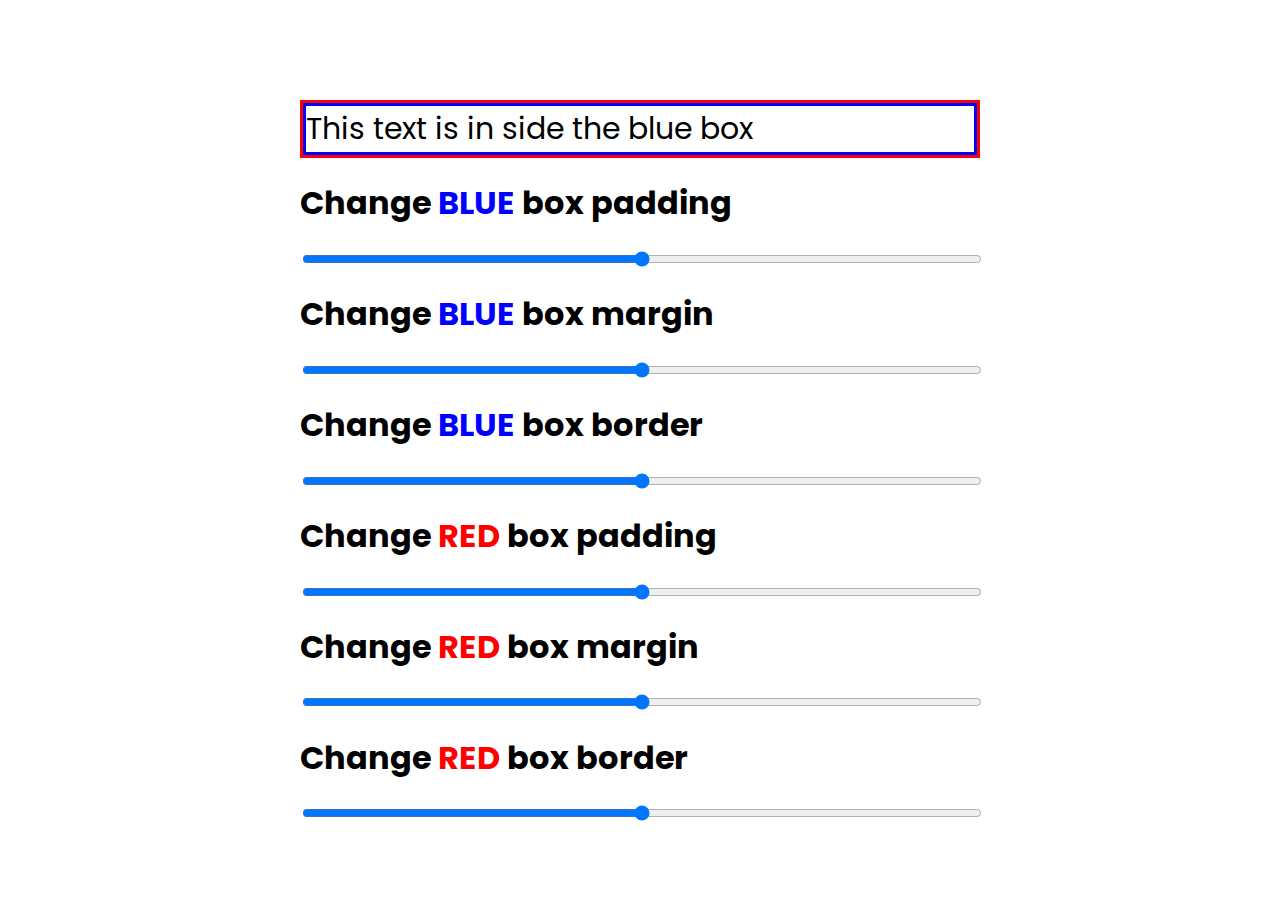
<file: docs/index.html>
<html lang="en">
<head>
    <meta charset="UTF-8">
    <meta name="viewport" content="width=device-width, initial-scale=1.0">
    <link rel="stylesheet" href="CSS/style.css">
    <link href="https://fonts.googleapis.com/css2?family=Poppins&display=swap" rel="stylesheet">
    <title>Document</title>
</head>
<body>
    <div class="section">
        <div>
            <div id="red-box" >
                <div id="blue-box">
                    <span class="text--demo">This text is in side the blue box</span>       
                </div>
            </div>
        </div>
    
        <div>
            <div>
                <h1>Change <span id="color--blue">BLUE</span> box padding </h1>
                <input type="range" id="change-blue-padding" onchange="changePaddingByElementId(this, 'blue-box')" oninput="changePaddingByElementId(this, 'blue-box')">
            </div>

            <div>
                <h1>Change <span id="color--blue">BLUE</span> box margin </h1>
                <input type="range" id="change-blue-margin" onchange="changeMarginByElementId(this, 'blue-box')" oninput="changeMarginByElementId(this, 'blue-box')">
            </div>

            <div>
                <h1>Change <span id="color--blue">BLUE</span> box border </h1>
                <input type="range" id="change-blue-margin" onchange="changeBorderWidthSideByElementId(this, 'blue-box')" oninput="changeBorderWidthSideByElementId(this, 'blue-box')">
            </div>
            
        </div>
   
        <div>
            <div>
                <h1>Change <span id="color--red">RED</span> box padding </h1>
                <input type="range" id="change-red-padding" onchange="changePaddingByElementId(this, 'red-box')" oninput="changePaddingByElementId(this, 'red-box')">
            </div>    
            
            <div>
                <h1>Change <span id="color--red">RED</span> box margin </h1>
                <input type="range" id="change-red-margin" onchange="changeMarginByElementId(this, 'red-box')" oninput="changeMarginByElementId(this, 'red-box')">
            </div>    
            
            <div>
                <h1>Change <span id="color--red">RED</span> box border </h1>
                <input type="range" id="change-red-border" onchange="changeBorderWidthSideByElementId(this, 'red-box')" oninput="changeBorderWidthSideByElementId(this, 'red-box')">
            </div>    
        </div>


        
    </div>
    <script src="JS/script.js" type="text/javascript"></script>

</body>
</html>
</file>
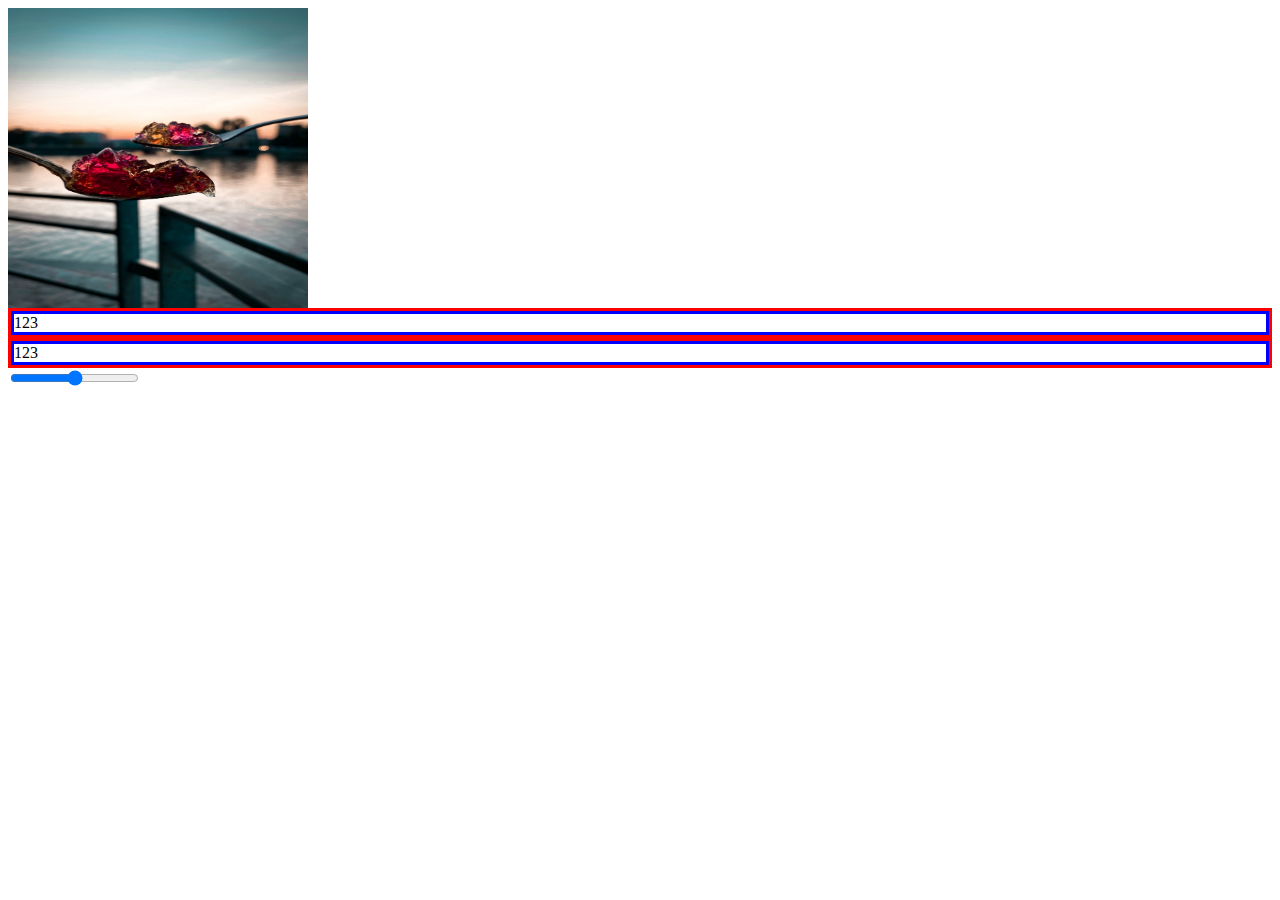
<file: lesson1/index.html>
<html lang="en">
<head>
    <meta charset="UTF-8">
    <meta name="viewport" content="width=device-width, initial-scale=1.0">
    <link rel="stylesheet" href="CSS/style.css">
    <title>Document</title>
</head>
<body>
    <div class="part1">
        <div class="container">
            <img id="jelly" src="Images/jelly.JPG" alt="">
        </div>
    
        <div class="section">
            <div class="red-box">
                <div class="blue-box">
                    123
                </div>
            </div>
        </div>
        
        <div class="section">
            <div class="red-box">
                <div id="foo" class="blue-box">
                    123
                </div>
            </div>
        </div>
    </div>

    <input type="range" id="myRange2" onchange="changePaddingByElementId(this, 'foo')" oninput="changePaddingByElementId(this, 'foo')">
    

    
<script>
    function changePaddingByElementId(rangeInput, elementId) { 
        let newPadding = rangeInput.value;

        console.log(newPadding);
        console.log(`${newPadding}px`);

        document.getElementById(elementId).style.padding = `${newPadding}px`;
    }


    var rangeInput = document.getElementById("myRange");    
    rangeInput.addEventListener('input', changePadding, false);
    rangeInput.addEventListener('change', changePadding, false);
</script>
</body>
</html>
</file>
<file: docs/CSS/style.css>
body, html {
    margin: 0;
    padding: 0;    
    font-family: 'Poppins', sans-serif;
}

.section {
    padding: 100 300;
}

#red-box {
    border: 3px solid red;
}

#blue-box {
    border: 3px solid blue;
}

#dummy-text {
    width: 500px;
    height: 500px;
}

input {
    width: 100%;
}

.text--demo {
    font-size: 30px;
}

#color--red{
    color: red;
}


#color--blue{
    color: blue;
}
</file>
<file: lesson1/CSS/style.css>
.container {

}

#jelly {
    width: 300px;
    height: 300px;
}

.section {
   
}

.red-box {
    border: 3px solid red;
}

.blue-box {
    border: 3px solid blue;
}
</file>
